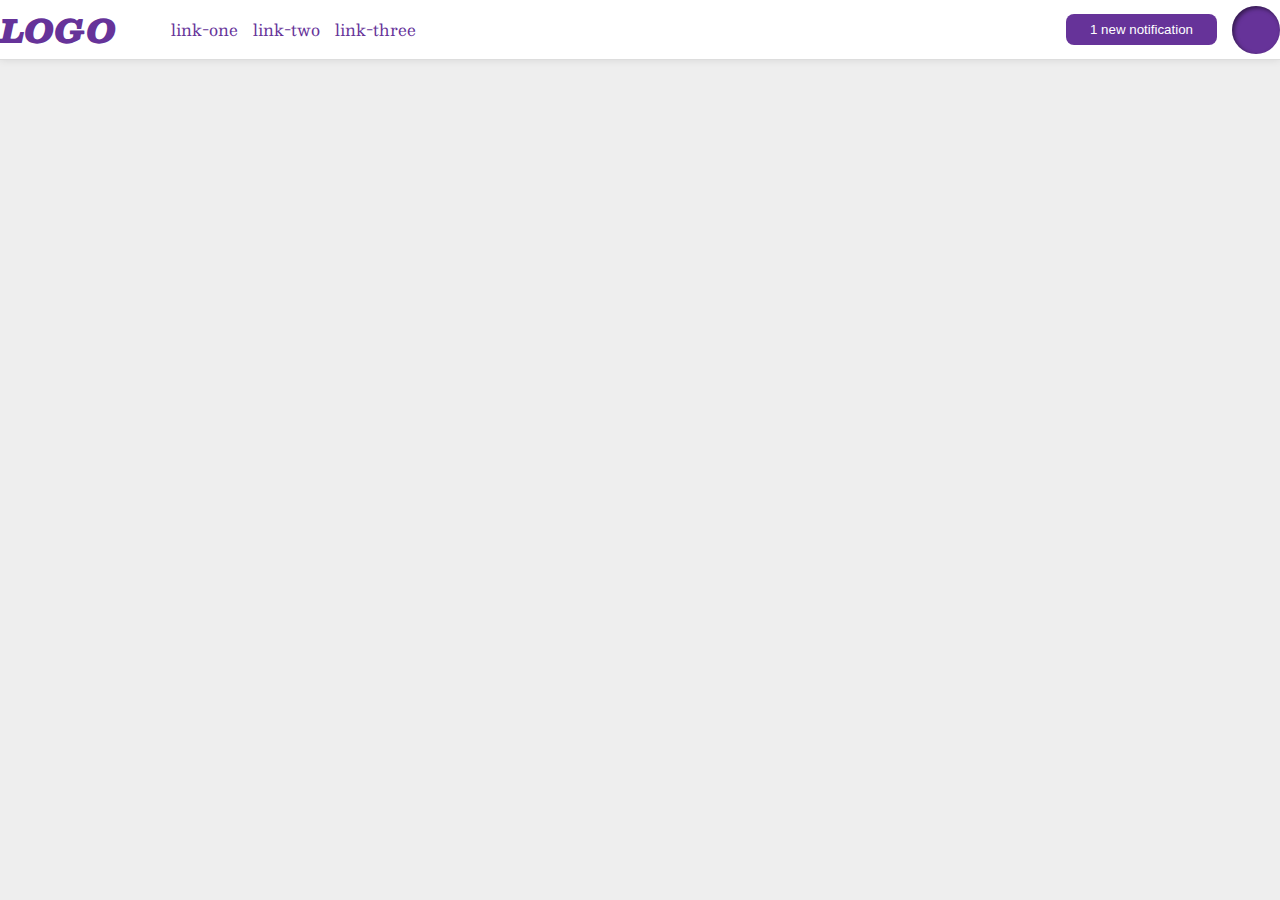
<file: foundations/flex/03-flex-header-2/index.html>
<!DOCTYPE html>
<html lang="en">
  <head>
    <meta charset="UTF-8">
    <meta http-equiv="X-UA-Compatible" content="IE=edge">
    <meta name="viewport" content="width=device-width, initial-scale=1.0">
    <title>Flex Header 2</title>
    <link rel="stylesheet" href="style.css">
  </head>
  <body>
    <div class="header">
      <div class="left-side">
        <div class="logo">
          LOGO
        </div>
        <ul class="links">
          <li><a href="https://google.com">link-one</a></li>
          <li><a href="https://google.com">link-two</a></li>
          <li><a href="https://google.com">link-three</a></li>
        </ul>
      </div>
      
      <div class="right-side">
        <button class="notifications">
          1 new notification
        </button>
        <div class="profile-image"></div>
      </div>
        
    </div>
      
  </body>
</html>
</file>
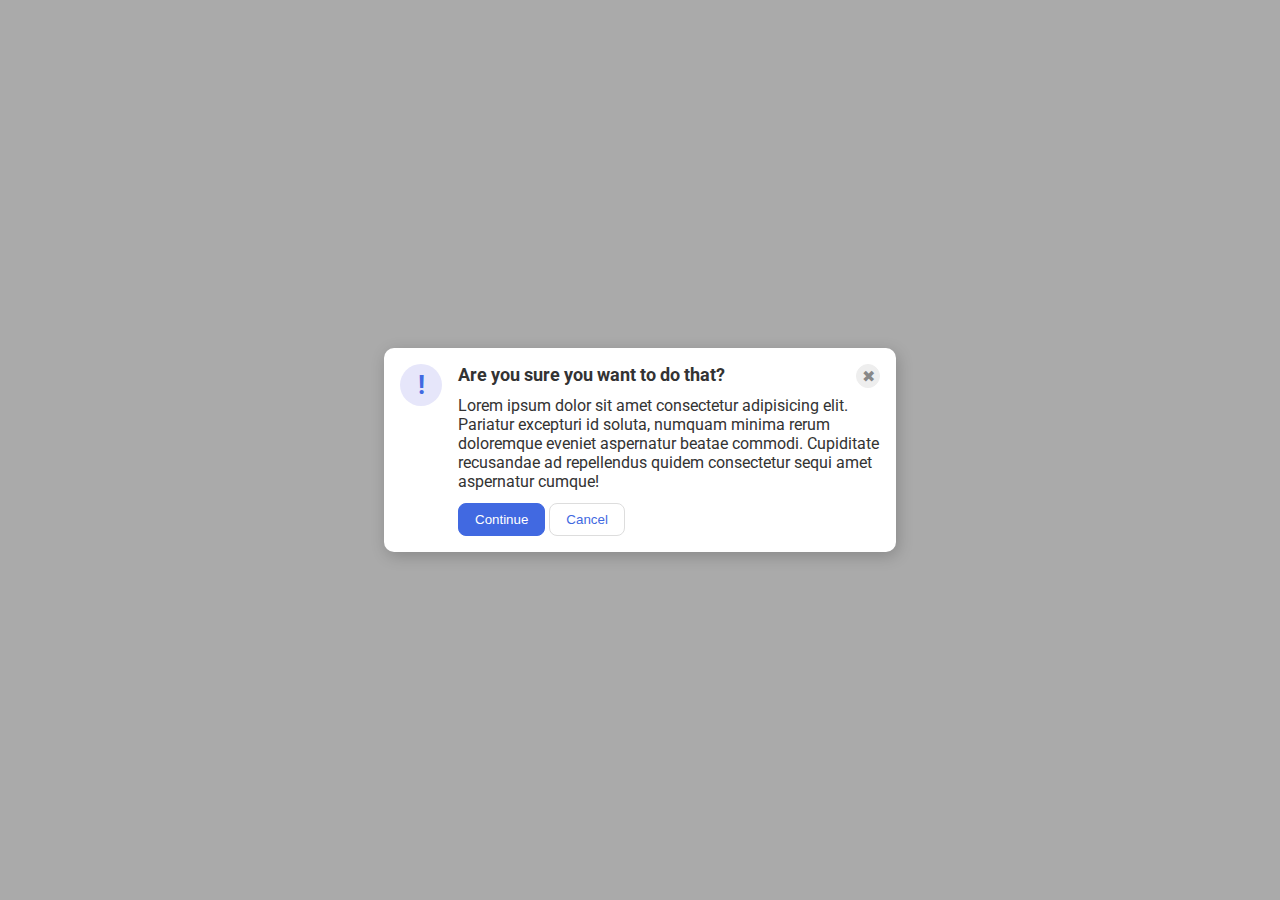
<file: foundations/flex/05-flex-modal/index.html>
<!DOCTYPE html>
<html lang="en">
  <head>
    <meta charset="UTF-8">
    <meta http-equiv="X-UA-Compatible" content="IE=edge">
    <meta name="viewport" content="width=device-width, initial-scale=1.0">
    <link rel="stylesheet" href="style.css">
    <title>Modal</title>
  </head>
  <body>
    <div class="modal">
      
      <div class="icon">!</div>
      <div class="container">
        <div class="header">Are you sure you want to do that?
          <button class="close-button">✖</button>
        </div>        
        <div class="text">
          Lorem ipsum dolor sit amet consectetur adipisicing elit. Pariatur excepturi id soluta, numquam minima rerum doloremque eveniet aspernatur beatae commodi. Cupiditate recusandae ad repellendus quidem consectetur sequi amet aspernatur cumque!
        </div>
        <button class="continue">Continue</button>
      <button class="cancel">Cancel</button>
      </div>
      
    </div>
  </body>
</html>
</file>
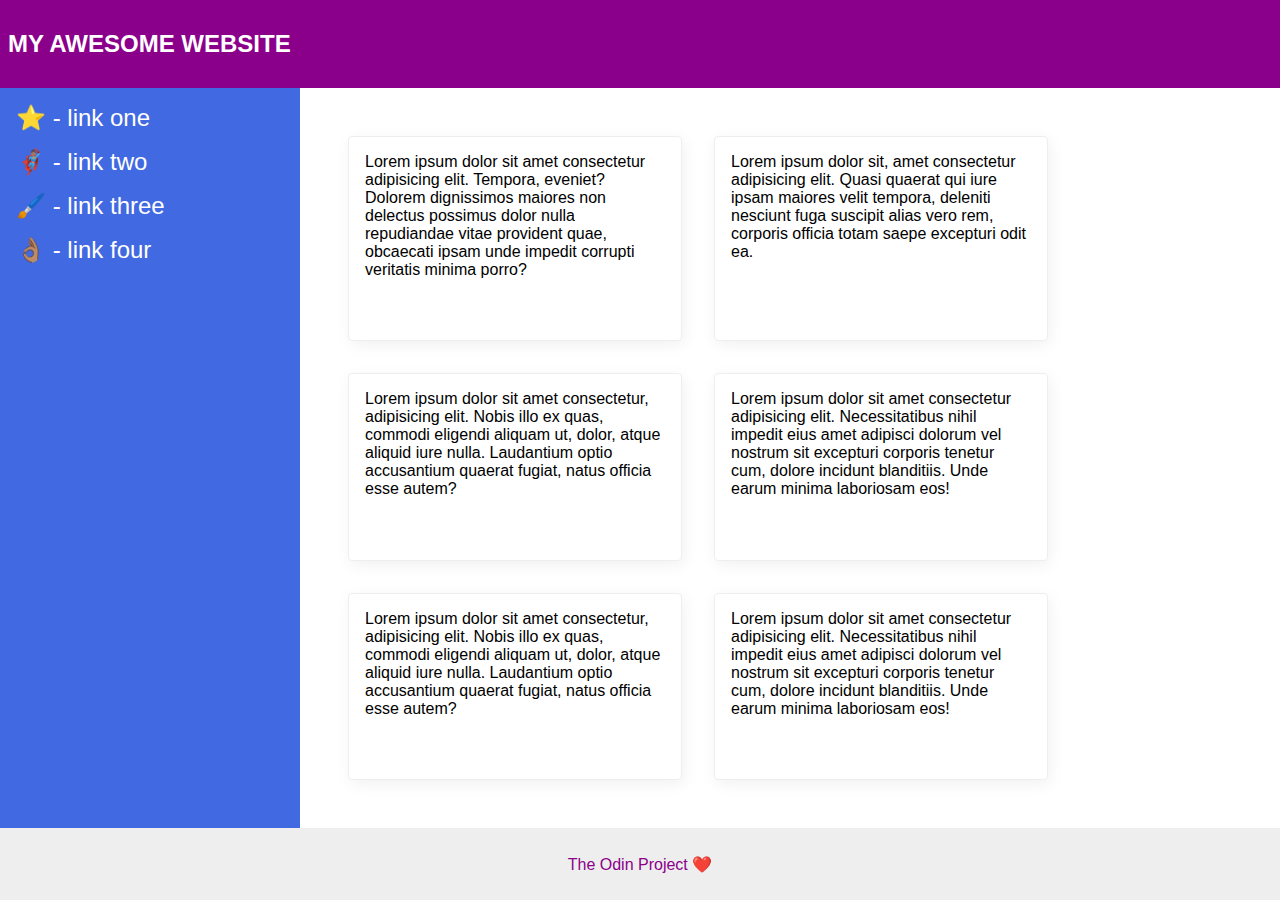
<file: foundations/flex/07-flex-layout-2/index.html>
<!DOCTYPE html>
<html lang="en">
  <head>
    <meta charset="UTF-8">
    <meta http-equiv="X-UA-Compatible" content="IE=edge">
    <meta name="viewport" content="width=device-width, initial-scale=1.0">
    <title>The Holy Grail</title>
    <link rel="stylesheet" href="style.css">
  </head>
  <body>
    <div class="header">
      MY AWESOME WEBSITE
    </div>
    <div class="body">
      <div class="sidebar">
        <ul>
          <li><a href="#">⭐ - link one</a></li>
          <li><a href="#">🦸🏽‍♂️ - link two</a></li>
          <li><a href="#">🖌️ - link three</a></li>
          <li><a href="#">👌🏽 - link four</a></li>
        </ul>
      </div>
    
      <div class="container">
        <div class="card">Lorem ipsum dolor sit amet consectetur adipisicing elit. Tempora, eveniet? Dolorem dignissimos maiores non delectus possimus dolor nulla repudiandae vitae provident quae, obcaecati ipsam unde impedit corrupti veritatis minima porro?</div>
        <div class="card">Lorem ipsum dolor sit, amet consectetur adipisicing elit. Quasi quaerat qui iure ipsam maiores velit tempora, deleniti nesciunt fuga suscipit alias vero rem, corporis officia totam saepe excepturi odit ea.</div>
        <div class="card">Lorem ipsum dolor sit amet consectetur, adipisicing elit. Nobis illo ex quas, commodi eligendi aliquam ut, dolor, atque aliquid iure nulla. Laudantium optio accusantium quaerat fugiat, natus officia esse autem?</div>
        <div class="card">Lorem ipsum dolor sit amet consectetur adipisicing elit. Necessitatibus nihil impedit eius amet adipisci dolorum vel nostrum sit excepturi corporis tenetur cum, dolore incidunt blanditiis. Unde earum minima laboriosam eos!</div>
        <div class="card">Lorem ipsum dolor sit amet consectetur, adipisicing elit. Nobis illo ex quas, commodi eligendi aliquam ut, dolor, atque aliquid iure nulla. Laudantium optio accusantium quaerat fugiat, natus officia esse autem?</div>
        <div class="card">Lorem ipsum dolor sit amet consectetur adipisicing elit. Necessitatibus nihil impedit eius amet adipisci dolorum vel nostrum sit excepturi corporis tenetur cum, dolore incidunt blanditiis. Unde earum minima laboriosam eos!</div>
    
    </div>
  </div>
      
    
    
    <div class="footer">
      The Odin Project ❤️
    </div>
  </body>
</html>
</file>
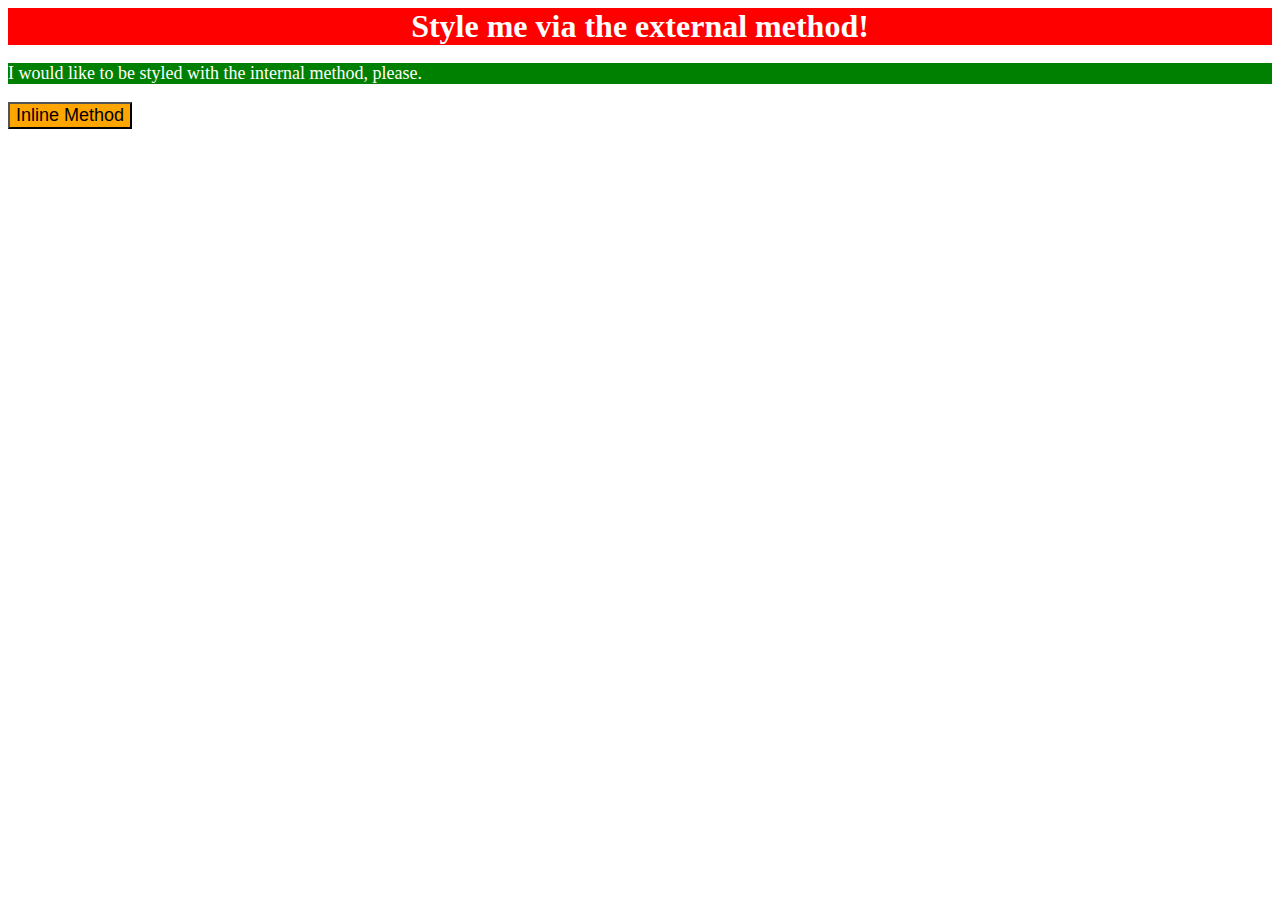
<file: foundations/intro-to-css/01-css-methods/index.html>
<!DOCTYPE html>
<html lang="en">
  <head>
    <meta charset="UTF-8">
    <meta http-equiv="X-UA-Compatible" content="IE=edge">
    <meta name="viewport" content="width=device-width, initial-scale=1.0">
    <link rel="stylesheet" href="styles.css">
    <style>
      p{
        background-color: green;
        color:white;
        font-size: 18px;

      }
    </style>
    <title>Methods for Adding CSS</title>
  </head>
  <body>
    <div>Style me via the external method!</div>
    <p>I would like to be styled with the internal method, please.</p>
    <button style="background-color:orange; font-size: 18px;">Inline Method</button>
  </body>
</html>
</file>
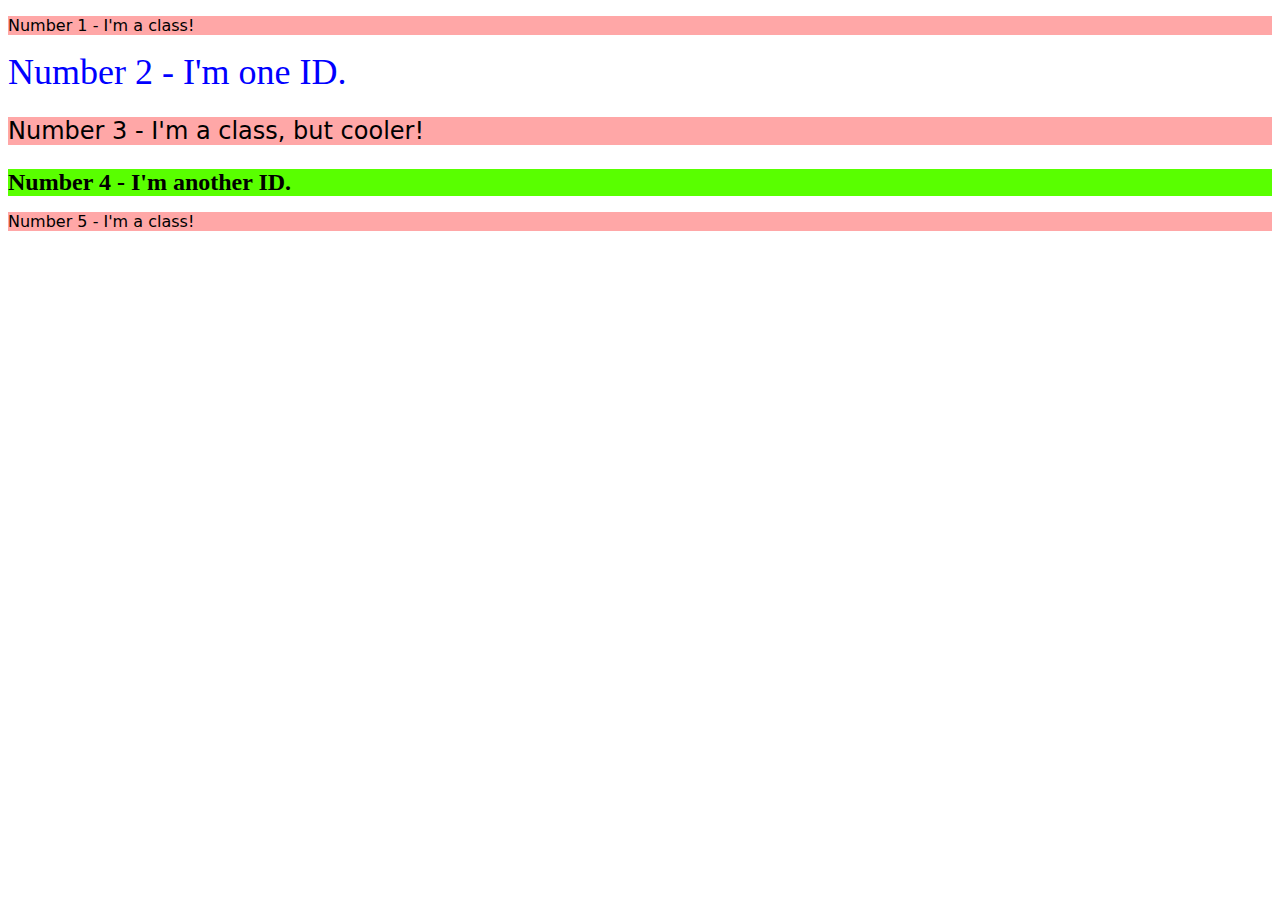
<file: foundations/intro-to-css/02-class-id-selectors/index.html>
<!DOCTYPE html>
<html lang="en">
  <head>
    <meta charset="UTF-8">
    <meta http-equiv="X-UA-Compatible" content="IE=edge">
    <meta name="viewport" content="width=device-width, initial-scale=1.0">
    <title>Class and ID Selectors</title>
    <link rel="stylesheet" href="style.css">
  </head>
  <body>
    <p class="first-line">Number 1 - I'm a class!</p>
    <div id="second-line">Number 2 - I'm one ID.</div>
    <p class="third-line">Number 3 - I'm a class, but cooler!</p>
    <div id="fourth-line">Number 4 - I'm another ID.</div>
    <p class="first-line">Number 5 - I'm a class!</p>
  </body>
</html>
</file>
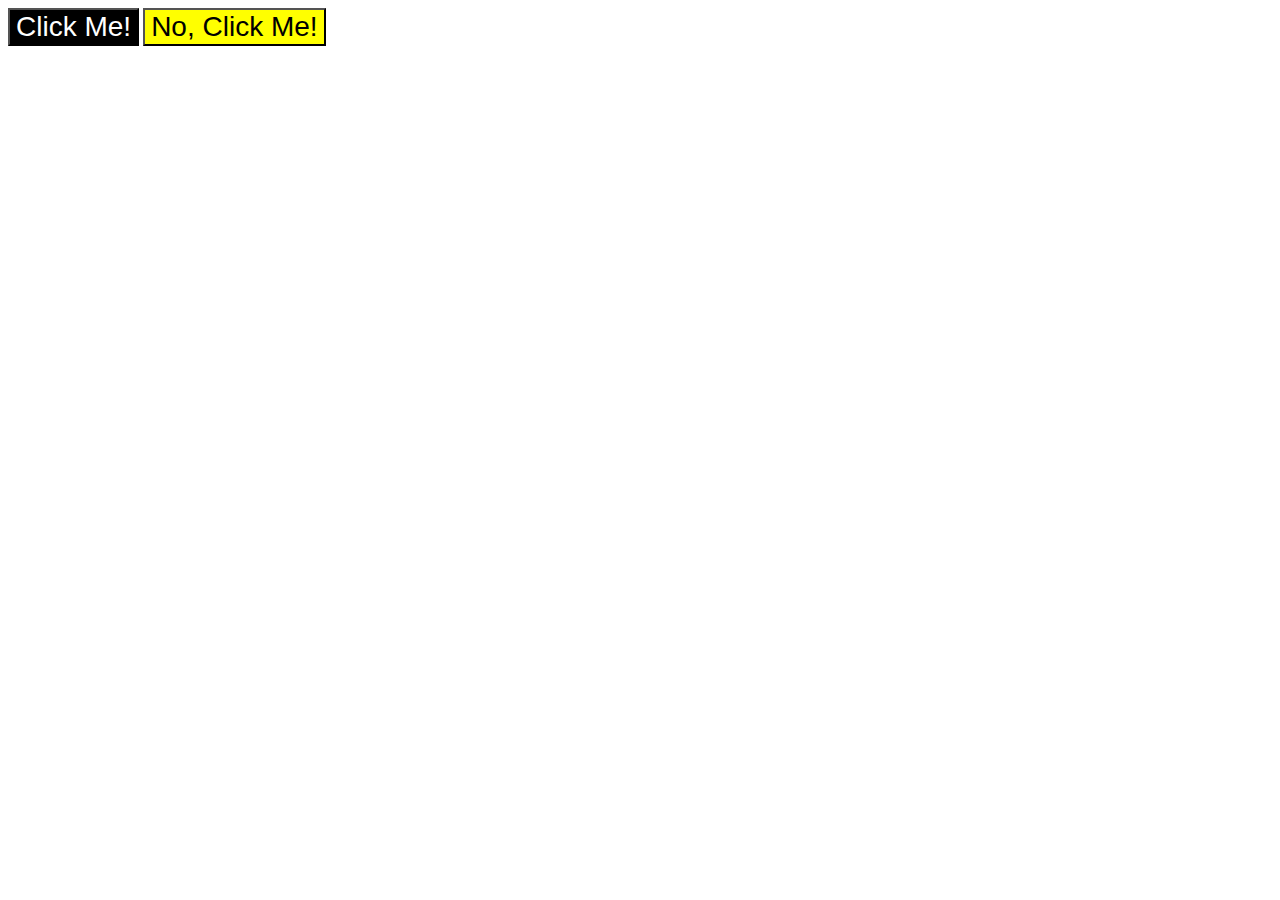
<file: foundations/intro-to-css/03-grouping-selectors/index.html>
<!DOCTYPE html>
<html lang="en">
  <head>
    <meta charset="UTF-8">
    <meta http-equiv="X-UA-Compatible" content="IE=edge">
    <meta name="viewport" content="width=device-width, initial-scale=1.0">
    <title>Grouping Selectors</title>
    <link rel="stylesheet" href="style.css">
  </head>
  <body>
    <button class="first">Click Me!</button>
    <button class="second">No, Click Me!</button>
  </body>
</html>
</file>
<file: foundations/flex/03-flex-header-2/style.css>
/* this is some magical font-importing.  
you'll learn about it later. */
@import url('https://fonts.googleapis.com/css2?family=Besley:ital,wght@0,400;1,900&display=swap');

body {
  margin: 0;
  background: #eee;
  font-family: Besley, serif;
}

.header {
  background: white;
  border-bottom: 1px solid #ddd;
  box-shadow: 0 0 8px rgba(0,0,0,.1);
  display:  flex;
  justify-content: space-between;
  
  
}

.profile-image {
  background: rebeccapurple;
  box-shadow: inset 2px 2px 4px rgba(0,0,0,.5);
  border-radius: 50%;
  width: 48px;
  height: 48px;
  
  
}

.logo {
  color: rebeccapurple;
  font-size: 32px;
  font-weight: 900;
  font-style: italic;
}

button {
  border: none;
  border-radius: 8px;
  background: rebeccapurple;
  color: white;
  padding: 8px 24px;
}

a {
  /* this removes the line under our links */
  text-decoration: none;
  color: rebeccapurple;
  
}

ul {
  list-style-type: none;
  display: flex;
  gap: 15px;
  

}

.left-side, .right-side {
  display: flex;
  align-items: center;
  gap:15px;
}
</file>
<file: foundations/flex/05-flex-modal/style.css>
@import url('https://fonts.googleapis.com/css2?family=Roboto:wght@400;700&display=swap');

html, body {
  height: 100%;
}

body {
  font-family: Roboto, sans-serif;
  margin: 0;
  background: #aaa;
  color: #333;
  /* I'll give you this one for free lol */
  display: flex;
  align-items: center;
  justify-content: center;
  
}

.modal {
  background: white;
  width: 480px;
  border-radius: 10px;
  box-shadow: 2px 4px 16px rgba(0,0,0,.2);
  
}

.icon {
  color: royalblue;
  font-size: 26px;
  font-weight: 700;
  background: lavender;
  width: 42px;
  height: 42px;
  border-radius: 50%;
  display: flex;
  align-items: center;
  justify-content: center;
}

.close-button {
  background: #eee;
  border-radius: 50%;
  color: #888;
  font-weight: 400;
  font-size: 16px;
  height: 24px;
  width: 24px;
  display: flex;
  align-items: center;
  justify-content: center;
  border: 1px solid #eee;
  padding: 0;
}

button {
  cursor: pointer;
  padding: 8px 16px;
  border-radius: 8px;
}

button.continue {
  background: royalblue;
  border: 1px solid royalblue;
  color: white;
}

button.cancel {
  background: white;
  border: 1px solid #ddd;
  color: royalblue;
}

.top {
  display: flex;
  justify-content: space-between;
  padding: 10px;
}

.modal{
  display: flex;
  gap:16px;
  padding:16px;

}

.icon{
  flex-shrink: 0;
}
.header {
  display: flex;
  justify-content: space-between;
  align-content: center;
  font-size: large;
  font-weight: bold;
  margin-bottom: 8px;

    
}
.text {
  margin-bottom: 12px;
}
</file>
<file: foundations/flex/07-flex-layout-2/style.css>
body {
  font-family: -apple-system, BlinkMacSystemFont, 'Segoe UI', Roboto, Oxygen, Ubuntu, Cantarell, 'Open Sans', 'Helvetica Neue', sans-serif;
  margin: 0;
  min-height: 100vh;
  display: flex;
  flex-direction: column;
}

.header {
  height: 72px;
  background: darkmagenta;
  color: white;
  display: flex;
  align-items: center;
  padding: 8px;
  font-size: x-large;
  font-weight: bold;


}

.footer {
  height: 72px;
  background: #eee;
  color: darkmagenta;
  display: flex;
  justify-content: center;
  align-items: center;
}

.sidebar {
  width: 300px;
  background: royalblue;
  box-sizing: border-box;
  display: flex;
  flex-shrink: 0;
  padding:16px;
  
}

ul {
  list-style-type: none;
  margin: 0;
  padding: 0;
}

li {
  margin-bottom: 16px;
}

a {
  color: white;
  text-decoration: none;
  font-size: 24px;
}


.card {
  display: flex;
  border: 1px solid #eee;
  box-shadow: 2px 4px 16px rgba(0,0,0,.06);
  border-radius: 4px;

  padding:16px;
  width:300px;

  
  

}
.container {
  padding: 48px;
  display: flex;
  flex-wrap: wrap;
  gap:32px;
  
  
}
.body {
  flex: 1;
  display: flex;
  
}
</file>
<file: foundations/intro-to-css/01-css-methods/styles.css>
div {
    background-color: red;
    color:white;
    font-size: 32px;
    text-align:center;
    font-weight: bold;
}
</file>
<file: foundations/intro-to-css/02-class-id-selectors/style.css>
.first-line, .third-line{
    background-color:rgb(255, 167, 167);
    font-family: Verdana, "DejaVu Sans", sans-serif;

}
#second-line {
    color:rgb(0, 0, 255);
    font-size:36px;

}
.third-line{
    font-size:24px;
}

#fourth-line{
    background-color: rgb(89, 255, 0);
    font-size: 24px;
    font-weight: bold;
}
</file>
<file: foundations/intro-to-css/03-grouping-selectors/style.css>
.first, .second{
    font-size: 28px;
    font-family: Helvetica,'Times New Roman',sans-serif;

}
.first{
    background-color: black;
    color:white;
}
.second{
    background-color: yellow;
}
</file>
